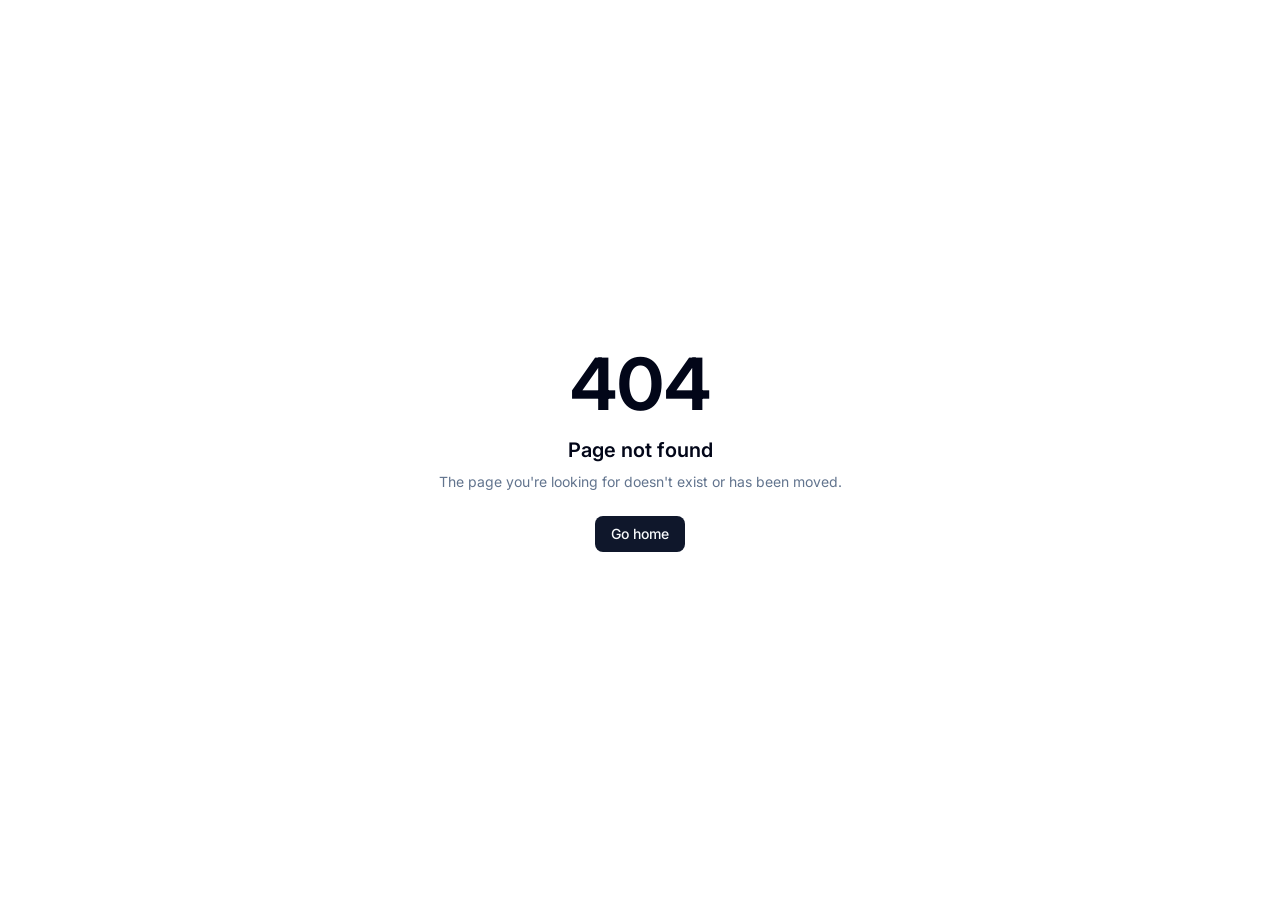
<file: center-for-transformative-technology/index.html>
<!DOCTYPE html><html lang="en"><head><meta charSet="utf-8"/><meta name="viewport" content="width=device-width, initial-scale=1"/><link rel="stylesheet" href="/assets/styles-DtNTmjJ8.css" data-precedence="default"/><link rel="stylesheet" href="https://fonts.googleapis.com/css2?family=Playfair+Display:ital,wght@0,700;1,700&amp;family=Inter:wght@400;500;600&amp;display=swap" data-precedence="default"/><title>Center for Transformative Technology — Ben McCaffrey</title><meta property="og:type" content="website"/><meta name="twitter:card" content="summary_large_image"/><meta name="twitter:title" content="Benjamin McCaffrey — Marketing Portfolio"/><meta name="twitter:description" content="Portfolio of Benjamin McCaffrey, a University of Missouri marketing student available for internships and entry-level marketing roles."/><meta property="og:image" content="https://pub-bb2e103a32db4e198524a2e9ed8f35b4.r2.dev/901d92fe-a4eb-4635-a761-0df5adadc0ff/id-preview-e734cc12--9327f0a3-872b-42be-b610-5eb2f73f14bd.lovable.app-1784659910211.png"/><meta name="twitter:image" content="https://pub-bb2e103a32db4e198524a2e9ed8f35b4.r2.dev/901d92fe-a4eb-4635-a761-0df5adadc0ff/id-preview-e734cc12--9327f0a3-872b-42be-b610-5eb2f73f14bd.lovable.app-1784659910211.png"/><meta name="description" content="A look at the main Zapier automation my team built during an 8-week internship at the Center for Transformative Technology at Mizzou."/><meta property="og:title" content="Center for Transformative Technology — Ben McCaffrey"/><meta property="og:description" content="Zapier automation built during an 8-week internship with the Center for Transformative Technology."/><link rel="modulepreload" href="/assets/index-bDHY90ix.js"/><link rel="modulepreload" href="/assets/center-for-transformative-technology-9jbaL0vI.js"/><link rel="preconnect" href="https://fonts.googleapis.com"/><link rel="preconnect" href="https://fonts.gstatic.com" crossorigin="anonymous"/></head><body><!--$--><div class="bg-brand-surface font-sans text-brand-primary min-h-screen"><nav class="flex justify-between items-center px-8 py-6 max-w-7xl mx-auto"><a href="/" class="font-serif italic text-2xl tracking-tight">Ben McCaffrey.</a><a href="/" class="text-sm font-medium uppercase tracking-widest hover:text-brand-accent transition-colors">← Back</a></nav><header class="max-w-5xl mx-auto px-8 py-16 md:py-24"><p class="text-xs font-bold uppercase tracking-[0.3em] text-brand-accent mb-6">Automation &amp; Ops · Jun 2026 – Jul 2026</p><h1 class="font-serif text-5xl md:text-7xl leading-[0.95] mb-8">Center for <span class="italic text-brand-accent">Transformative Technology.</span></h1><p class="text-lg text-brand-primary/70 leading-relaxed max-w-2xl">Over an 8-week internship, a 4-person team and I worked with a local logistics trucking company to replace their manual quoting system with an automated one. Before our Zap, every quote request had to be reviewed, priced, and routed by hand. Our workflow does that work automatically: it takes a Typeform quote request, validates the pickup and delivery address, checks Airtable for duplicate leads, then scores the lead as green, yellow, or red based on distance and fit. From there it drafts the right quote email through Gmail and creates a follow-up task in Asana for the sales team, so a request that used to take hours of back-and-forth now lands in the right person&#x27;s queue in minutes.</p></header><section class="max-w-6xl mx-auto px-8 pb-24"><figure><div class="bg-white rounded-lg overflow-hidden outline-1 -outline-offset-1 outline-black/5"><img src="/assets/ctt-zap-Sco9qckT.png" alt="Zapier workflow diagram showing the quote request automation" loading="lazy" class="w-full h-auto"/></div><figcaption class="mt-5 max-w-2xl"><h2 class="text-xl font-serif mb-2">Main Zap</h2><p class="text-brand-primary/60 text-sm leading-relaxed">Full view of the primary automation. Steps branch on address validity, duplicate detection, and lead category, sending the right email and creating the right Asana task for each path.</p></figcaption></figure><div class="mt-20 text-center"><a href="/" class="inline-block border border-brand-primary/20 px-8 py-4 rounded-full font-medium hover:bg-white transition-all">← Back to portfolio</a></div></section></div><script>(function(a,f){let l;try{l=JSON.parse(sessionStorage.getItem(a)||"{}")}catch{return}const n=l?.[f||history.state?.__TSR_key];let c=!1;for(const t in n){const e=n[t],o=e?.scrollX,s=e?.scrollY;if(Number.isFinite(o)&&Number.isFinite(s)){if(t==="window")scrollTo(o,s),c=!0;else if(t)try{const r=document.querySelector(t);r&&(r.scrollLeft=o,r.scrollTop=s)}catch{}}}if(c)return;const i=location.hash.slice(1);if(i){const t=history.state?.__hashScrollIntoViewOptions??!0;if(t){const e=document.getElementById(i);e&&e.scrollIntoView(t)}return}scrollTo(0,0)})("tsr-scroll-restoration-v1_3");document.currentScript.remove()</script><!--/$--><script class="$tsr" id="$tsr-stream-barrier">(self.$R=self.$R||{})["tsr"]=[];self.$_TSR={h(){this.hydrated=!0,this.c()},e(){this.streamEnded=!0,this.c()},c(){this.hydrated&&this.streamEnded&&(delete self.$_TSR,delete self.$R.tsr)},p(e){this.initialized?e():this.buffer.push(e)},buffer:[]};$_TSR.router=($R=>$R[0]={manifest:$R[1]={routes:$R[2]={__root__:$R[3]={preloads:$R[4]=["/assets/index-bDHY90ix.js"],scripts:$R[5]=[$R[6]={attrs:$R[7]={type:"module",async:!0,src:"/assets/index-bDHY90ix.js"}}]},"/center-for-transformative-technology":$R[8]={preloads:$R[9]=["/assets/center-for-transformative-technology-9jbaL0vI.js"]}}},matches:$R[10]=[$R[11]={i:"__root__ ",u:1784680398114,s:"success",ssr:!0},$R[12]={i:" center-for-transformative-technology center-for-transformative-technology",u:1784680398115,s:"success",ssr:!0}],lastMatchId:" center-for-transformative-technology center-for-transformative-technology"})($R["tsr"]);$_TSR.e();document.currentScript.remove()</script><script type="module" async="" src="/assets/index-bDHY90ix.js"></script></body></html>
</file>
